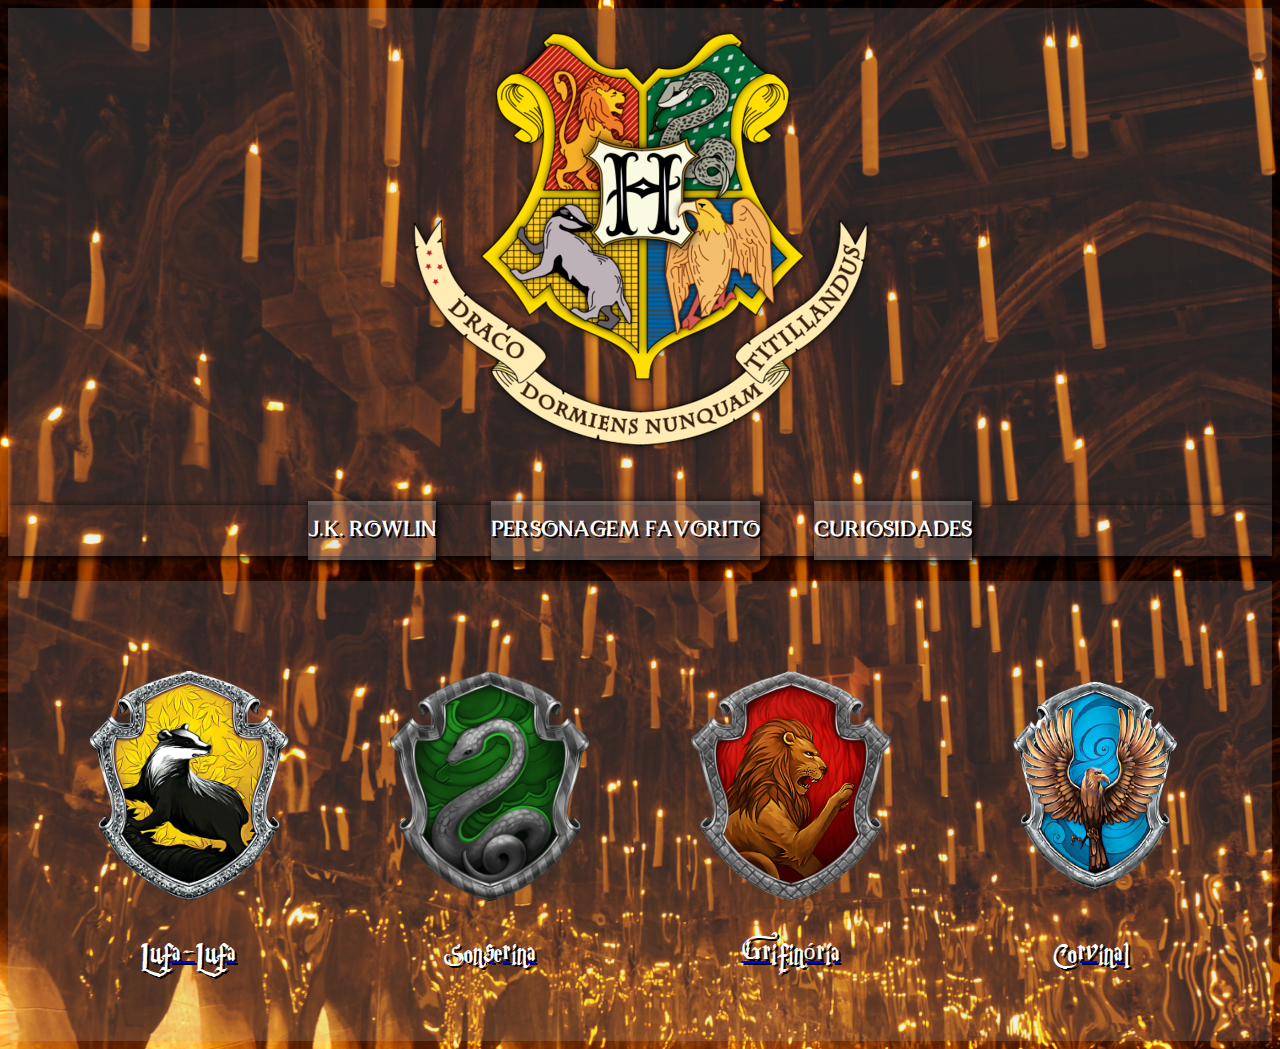
<file: Aula 3/index.html>
<!DOCTYPE html>
<html lang="en">
<head>
    <meta charset="UTF-8">
    <meta http-equiv="X-UA-Compatible" content="IE=edge">
    <meta name="viewport" content="width=device-width, initial-scale=1.0">
    <link rel="stylesheet" href="style.css">
    <title>Casas de Hogwarts</title>
    <link rel="shortcut icon" href="imagens/favicon.png" type="image/png">
</head>
<body>
    <div class="mae">
        <!--cabecalho-->
        <div class="header">
            <a href="#">
                <img id="logo" src="imagens/logo.png">
            </a>
        </div>
    </div>
    <nav class="menu">
        <a class="menu menu--option" href="jkrowlin.html">J.K. Rowlin</a>
        <a class="menu menu--option" href="personagemfavorito.html">Personagem Favorito</a>
        <a class="menu menu menu--option" href="curiosidades.html">curiosidades</a>
    </nav>

    <div class="mae" id="conteudo">
        <section class="casas">
            <div class="casas-conteudo">
                <a href="lufalufa.html">
                <img class="casa-logo" src="imagens/hufflepuff.png">
                <p class="casas-nome">Lufa-Lufa</p>
            </a>
            </div>
            <div class="casas-conteudo">
                <a href="sonserina.html">
                <img class="casa-logo" src="imagens/slytherin.png">
                <p class="casas-nome">Sonserina</p>
            </a>
            </div>
            <div class="casas-conteudo">
                <a href="grifinoria.html">
                <img class="casa-logo" src="imagens/gryffindor.png">
                <p class="casas-nome">Grifinória</p>
            </a>
            </div>
            <div class="casas-conteudo">
                <a href="corvinal.html">
                <img class="casa-logo" src="imagens/ravenclaw.png">
                <p class="casas-nome">Corvinal</p>
            </a>
            </div>
        </section>

    </div>
    </div>
</body>
</html>
</file>
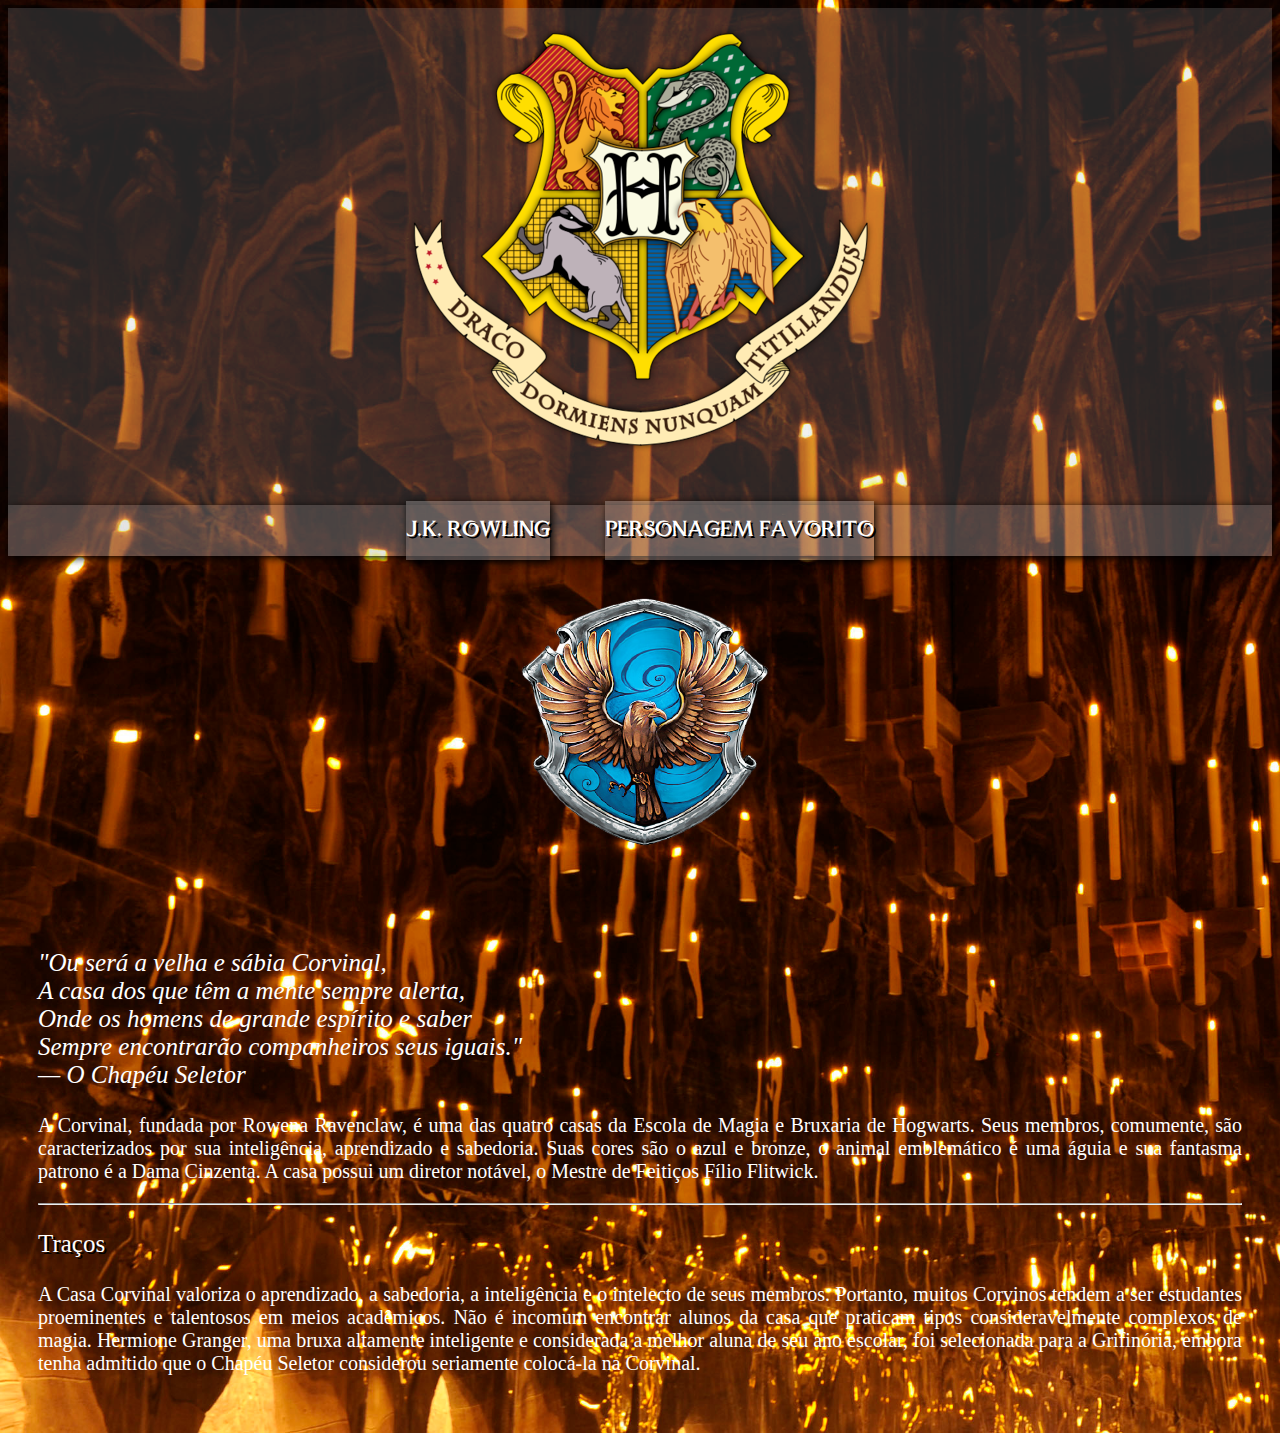
<file: Aula 3/corvinal.html>
<!DOCTYPE html>
<html lang="en">
    <head>
        <meta charset="UTF-8">
        <meta http-equiv="X-UA-Compatible" content="IE=edge">
        <meta name="viewport" content="width=device-width, initial-scale=1.0">
        <link rel="stylesheet" href="style.css">
        <title>Corvinal</title>
        <link rel="shortcut icon" href="imagens/favicon.png" type="image/png">
    
        <script>
            function showInput() {
    
                document.getElementById('out1').innerHTML = document.getElementById('txtNome').value;
    
                document.getElementById('out2').innerHTML = document.querySelector('input[name="casa"]:checked').value;
    
    
                var checked = [].reduce.call(document.forms[0].carac, function(current, item) {
    
                    if (item.checked) {
    
                        current.push(item.value);
    
                    }
    
                    return current;
    
                }, []);
    
                document.getElementById('out3').innerHTML = checked;
    
            }
    
        </script>
    </head>
    <body>
        <div class="mae">
            <div class="header">
                <a href="index.html"><img id="logo" src="imagens/logo.png"></a>
            </div>
            <nav class="menu">
                <a class="menu menu--option" href="jkrowling.html">J.K. Rowling</a>
                <a class="menu menu--option" href="personagemfavorito.html">Personagem Favorito</a>
               
            </nav>
        </div>
        
        <div class="casas-conteudo">
            <div class="emblema">
                <img src="imagens/ravenclaw.png">
            </div>
            <div class="conteudo-texto">
                <div class="frase-casa">
                <p>
                    "Ou será a velha e sábia Corvinal,</br>
                    A casa dos que têm a mente sempre alerta,</br>
                    Onde os homens de grande espírito e saber</br>
                    Sempre encontrarão companheiros seus iguais."</br>
                    — O Chapéu Seletor

                    
                </p>
            </div>
            <p>
                A Corvinal, fundada por Rowena Ravenclaw, é uma das quatro casas da Escola de Magia e Bruxaria de Hogwarts. 
                Seus membros, comumente, são caracterizados por sua inteligência, aprendizado e sabedoria. Suas cores são o azul e bronze, o animal emblemático é uma águia e sua fantasma patrono é a Dama Cinzenta. A casa possui um diretor notável, o Mestre de Feitiços Fílio Flitwick.

            </p>
            <hr>
            <p class="subtitulo">Traços</p>
            <p>
                A Casa Corvinal valoriza o aprendizado, a sabedoria, a inteligência e o intelecto de seus membros. Portanto, muitos Corvinos tendem a ser estudantes proeminentes e talentosos em meios acadêmicos. 
                Não é incomum encontrar alunos da casa que praticam tipos consideravelmente complexos de magia. Hermione Granger, uma bruxa altamente inteligente e considerada a melhor aluna de seu ano escolar, foi selecionada para a Grifinória, embora tenha admitido que o Chapéu Seletor considerou seriamente colocá-la na Corvinal.

            </p>
        </div>
    </body>
</html>
</file>
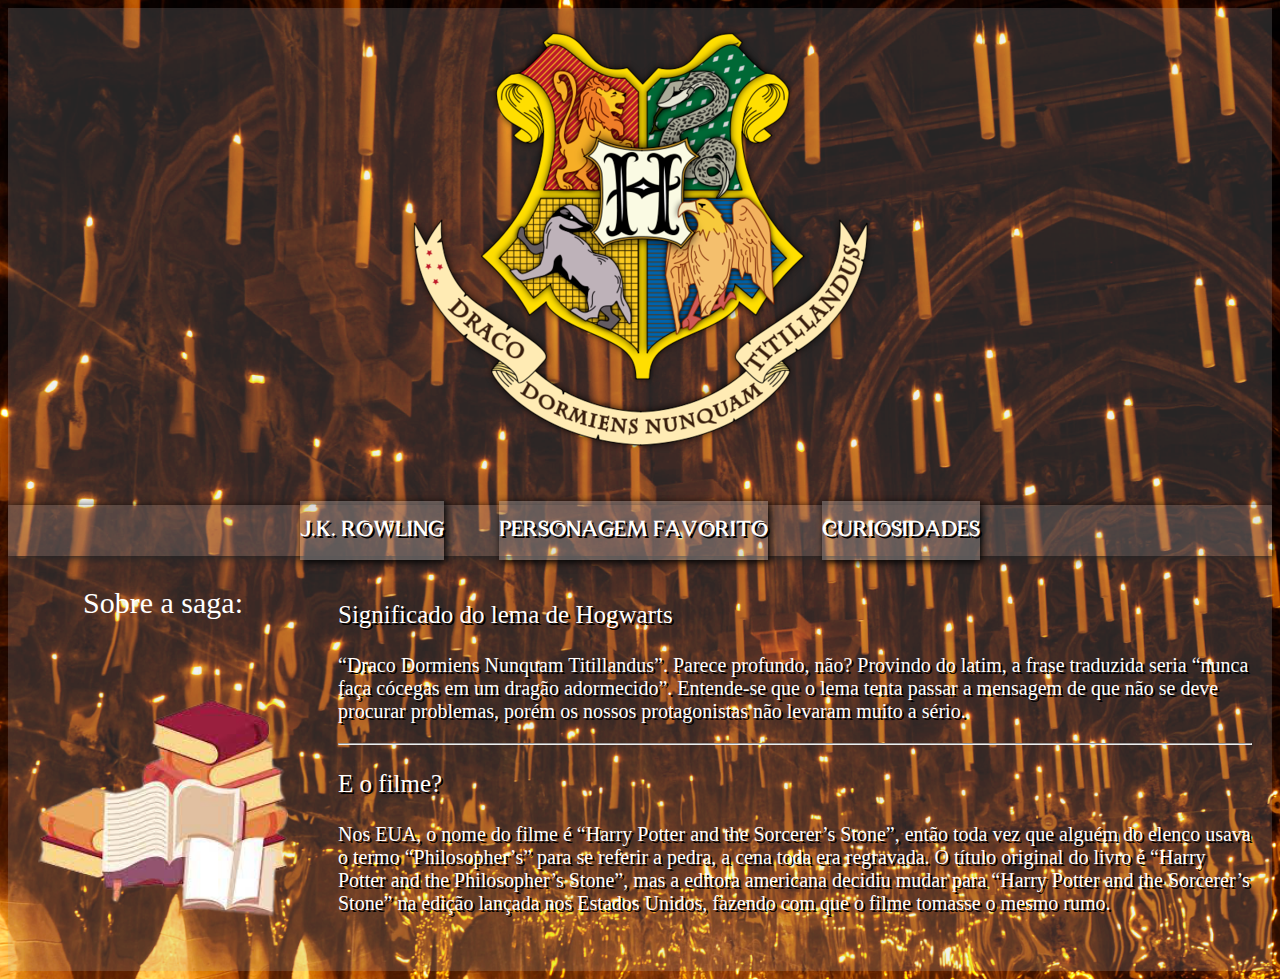
<file: Aula 3/curiosidades.html>
<!DOCTYPE html>
<html lang="en">
<head>
    <meta charset="UTF-8">
    <meta http-equiv="X-UA-Compatible" content="IE=edge">
    <meta name="viewport" content="width=device-width, initial-scale=1.0">
    <link rel="stylesheet" href="style.css">
    <title>curiosidades</title>
    <link rel="shortcut icon" href="imagens/favicon.png" type="image/png">

    <script>
        function showInput() {

            document.getElementById('out1').innerHTML = document.getElementById('txtNome').value;

            document.getElementById('out2').innerHTML = document.querySelector('input[name="casa"]:checked').value;


            var checked = [].reduce.call(document.forms[0].carac, function(current, item) {

                if (item.checked) {

                    current.push(item.value);

                }

                return current;

            }, []);

            document.getElementById('out3').innerHTML = checked;

        }

    </script>
</head>
<body>
    <div class="mae">
        <div class="header">
            <a href="index.html"><img id="logo" src="imagens/logo.png"></a>
        </div>
        <nav class="menu">
            <a class="menu menu--option" href="jkrowlin.html">J.K. Rowling</a>
            <a class="menu menu--option" href="personagemfavorito.html">Personagem Favorito</a>
            <a class="menu menu menu--option" href="curiosidades.html">curiosidades</a>
        </nav>
    </div>
    <div id="conteudo-jk">
        <div id="fotos">
            <p>Sobre a saga:</p>
            <img src="imagens/favicon-removebg-preview.png">
        </div>
        <div id="bio-jk">
            <p class="subtitulo">Significado do lema de Hogwarts</p>
            <p>
                “Draco Dormiens Nunquam Titillandus”. Parece profundo, não? Provindo do latim, a frase traduzida seria “nunca faça cócegas em um dragão adormecido”.
                 Entende-se que o lema tenta passar a mensagem de que não se deve procurar problemas, porém os nossos protagonistas não levaram muito a sério. 
            </p>
            <hr>
            <p>
                <p class="subtitulo">E o filme?</p>
                Nos EUA, o nome do filme é “Harry Potter and the Sorcerer’s Stone”, então toda vez que alguém do elenco usava o termo “Philosopher’s” para se referir a pedra, a cena toda era regravada.
                O título original do livro é “Harry Potter and the Philosopher’s Stone”, mas a editora americana decidiu mudar para “Harry Potter and the Sorcerer’s Stone” na edição lançada nos Estados Unidos, fazendo com que o filme tomasse o mesmo rumo. 
                
                
            </p>
        </div>
    </div>
</body>
</html>
</file>
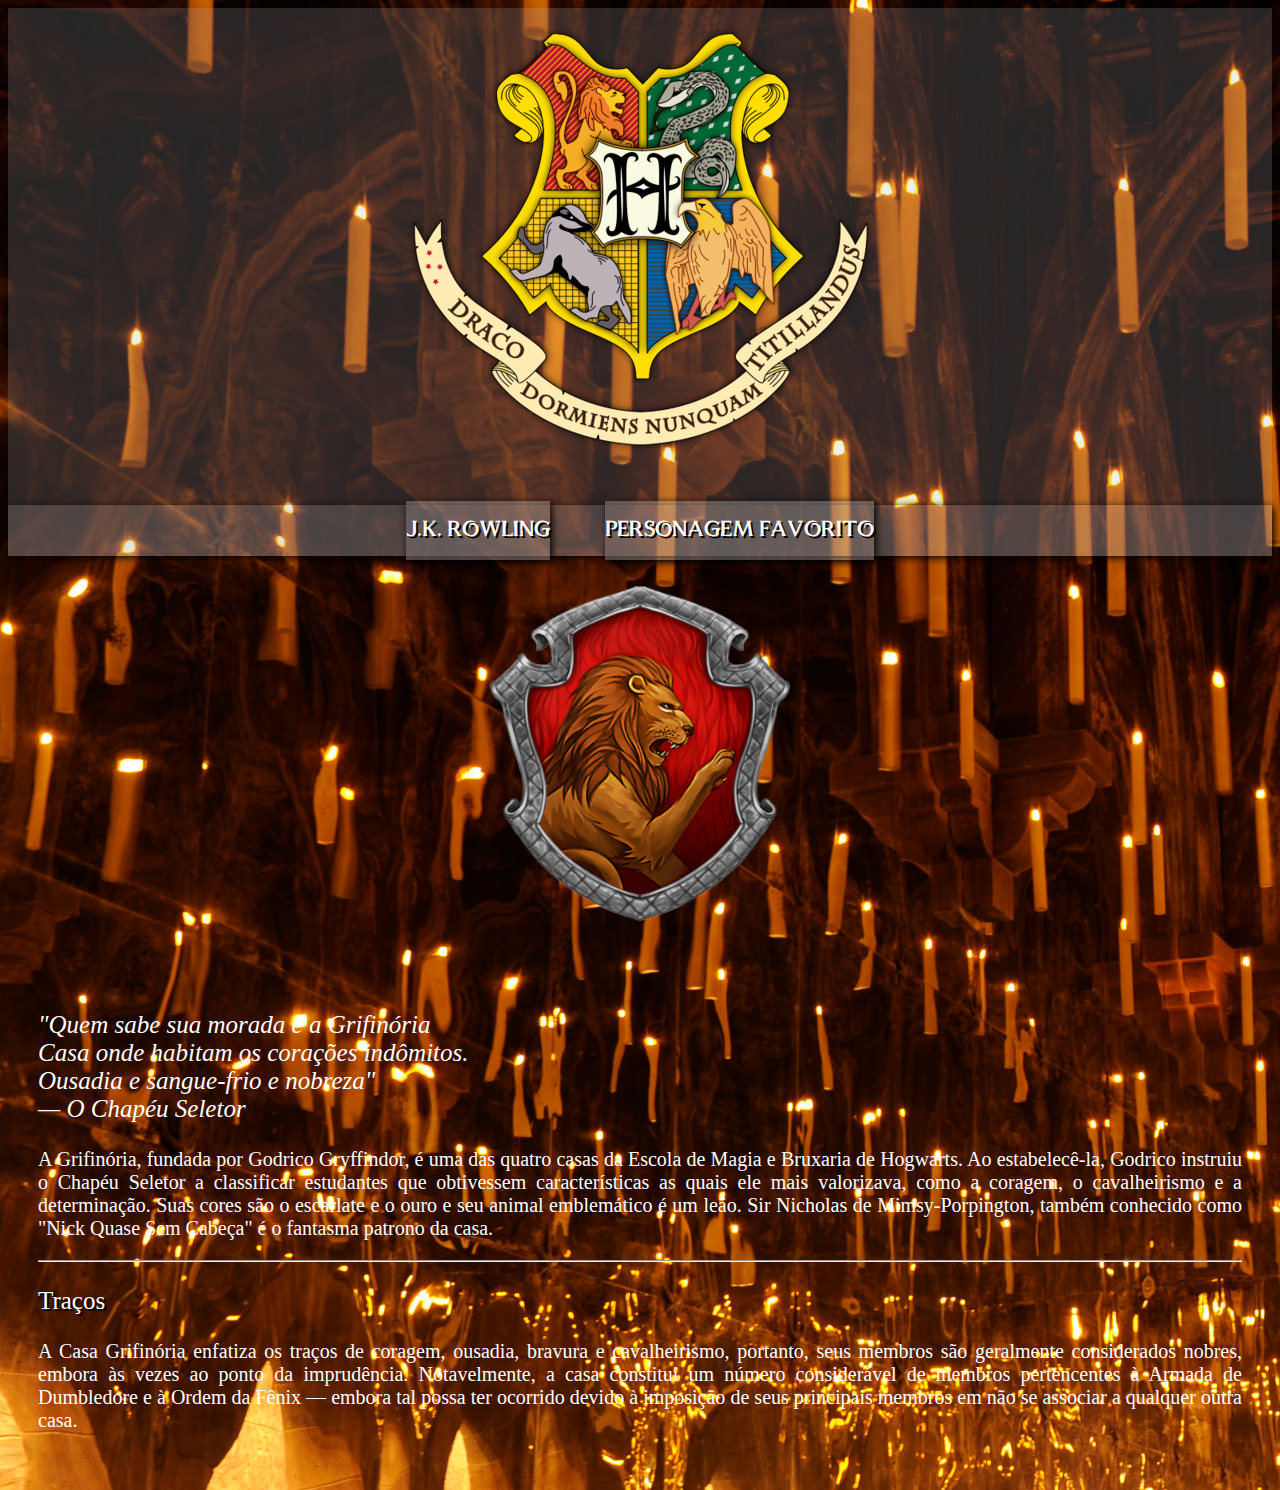
<file: Aula 3/grifinoria.html>
<!DOCTYPE html>
<html lang="en">
    <head>
        <meta charset="UTF-8">
        <meta http-equiv="X-UA-Compatible" content="IE=edge">
        <meta name="viewport" content="width=device-width, initial-scale=1.0">
        <link rel="stylesheet" href="style.css">
        <title>Grifinória</title>
        <link rel="shortcut icon" href="imagens/favicon.png" type="image/png">
    
        <script>
            function showInput() {
    
                document.getElementById('out1').innerHTML = document.getElementById('txtNome').value;
    
                document.getElementById('out2').innerHTML = document.querySelector('input[name="casa"]:checked').value;
    
    
                var checked = [].reduce.call(document.forms[0].carac, function(current, item) {
    
                    if (item.checked) {
    
                        current.push(item.value);
    
                    }
    
                    return current;
    
                }, []);
    
                document.getElementById('out3').innerHTML = checked;
    
            }
    
        </script>
    </head>
    <body>
        <div class="mae">
            <div class="header">
                <a href="index.html"><img id="logo" src="imagens/logo.png"></a>
            </div>
            <nav class="menu">
                <a class="menu menu--option" href="jkrowling.html">J.K. Rowling</a>
                <a class="menu menu--option" href="personagemfavorito.html">Personagem Favorito</a>
               
            </nav>
        </div>
        
        <div class="casas-conteudo">
            <div class="emblema">
                <img src="imagens/gryffindor.png">
            </div>
            <div class="conteudo-texto">
                <div class="frase-casa">
                <p>
                    "Quem sabe sua morada é a Grifinória</br>
                    Casa onde habitam os corações indômitos.</br>
                    Ousadia e sangue-frio e nobreza"</br>
                    — O Chapéu Seletor
                    
                </p>
            </div>
            <p>
                A Grifinória, fundada por Godrico Gryffindor, 
                é uma das quatro casas da Escola de Magia e Bruxaria de Hogwarts. 
                Ao estabelecê-la, Godrico instruiu o Chapéu Seletor a classificar estudantes que obtivessem características as quais ele mais valorizava, como a coragem, o cavalheirismo e a determinação. Suas cores são o escarlate e o ouro e seu animal emblemático é um leão. Sir Nicholas de Mimsy-Porpington, também conhecido como "Nick Quase Sem Cabeça" é o fantasma patrono da casa.

            </p>
            <hr>
            <p class="subtitulo">Traços</p>
            <p>
                A Casa Grifinória enfatiza os traços de coragem, ousadia, bravura e cavalheirismo, portanto, seus membros são geralmente considerados nobres, 
                embora às vezes ao ponto da imprudência. Notavelmente, a casa constitui um número considerável de membros pertencentes à Armada de Dumbledore e à Ordem da Fênix — embora tal possa ter ocorrido devido à imposição de seus principais membros 
                em não se associar a qualquer outra casa.
            </p>
        </div>
    </body>
</html>
</file>
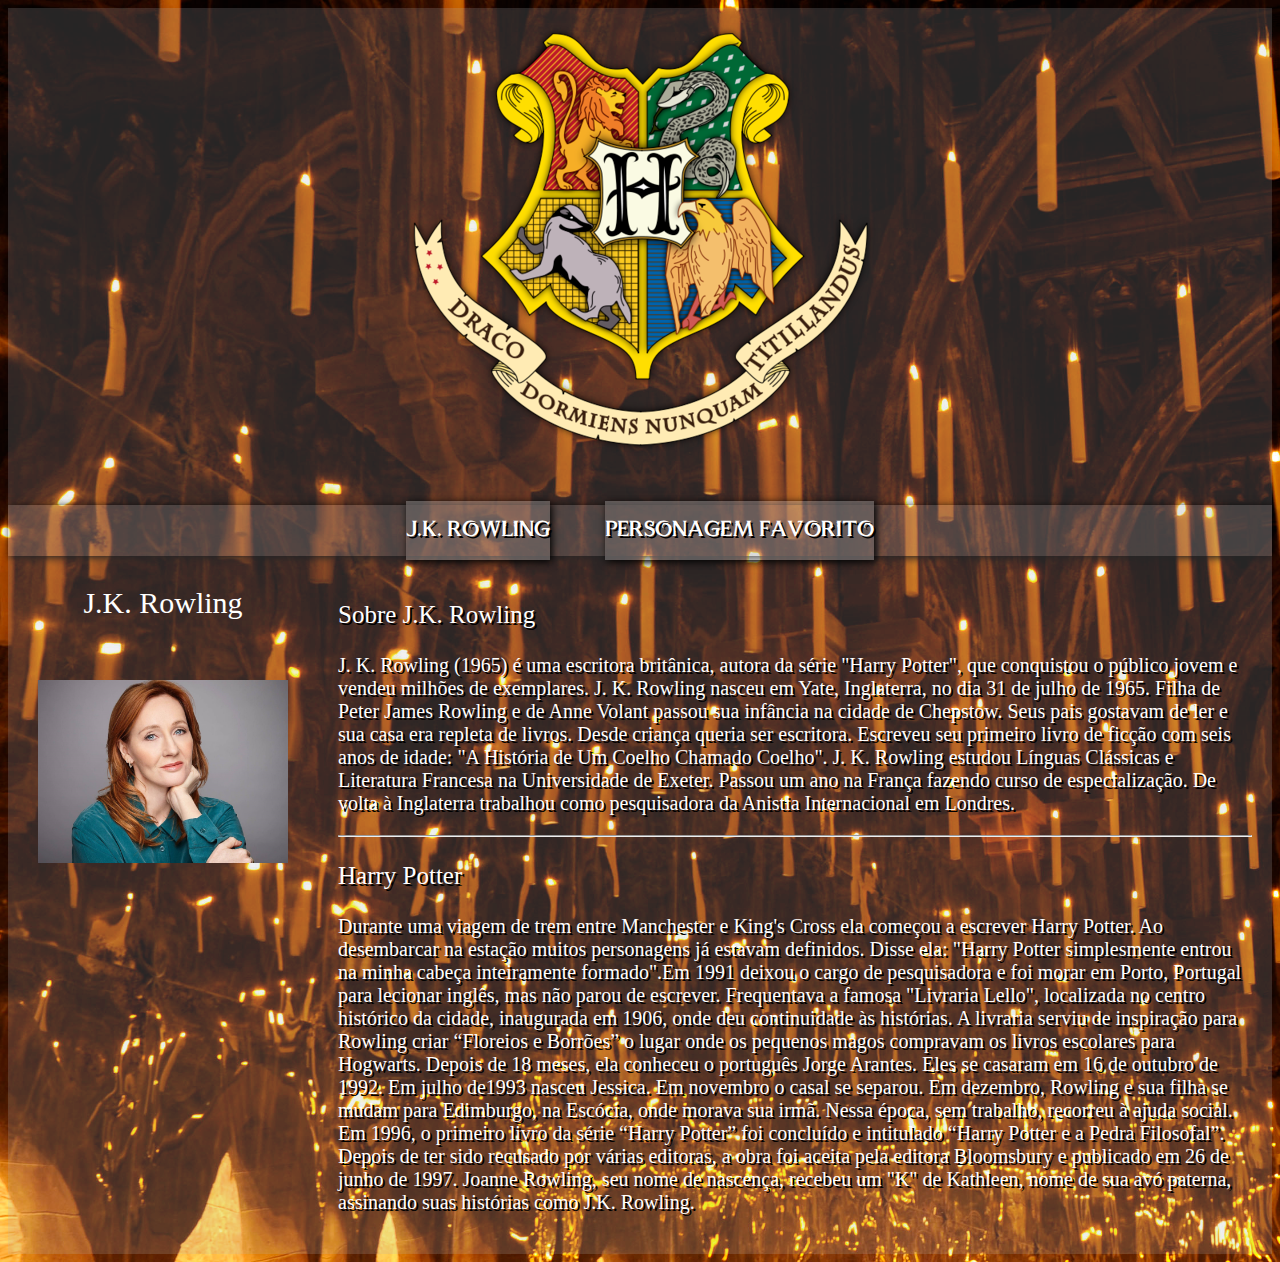
<file: Aula 3/jkrowlin.html>
<!DOCTYPE html>
<html lang="en">
<head>
    <meta charset="UTF-8">
    <meta http-equiv="X-UA-Compatible" content="IE=edge">
    <meta name="viewport" content="width=device-width, initial-scale=1.0">
    <link rel="stylesheet" href="style.css">
    <title>jkrowlin</title>
    <link rel="shortcut icon" href="imagens/favicon.png" type="image/png">

    <script>
        function showInput() {

            document.getElementById('out1').innerHTML = document.getElementById('txtNome').value;

            document.getElementById('out2').innerHTML = document.querySelector('input[name="casa"]:checked').value;


            var checked = [].reduce.call(document.forms[0].carac, function(current, item) {

                if (item.checked) {

                    current.push(item.value);

                }

                return current;

            }, []);

            document.getElementById('out3').innerHTML = checked;

        }

    </script>
</head>
<body>
    <div class="mae">
        <div class="header">
            <a href="index.html"><img id="logo" src="imagens/logo.png"></a>
        </div>
        <nav class="menu">
            <a class="menu menu--option" href="jkrowlin.html">J.K. Rowling</a>
            <a class="menu menu--option" href="personagemfavorito.html">Personagem Favorito</a>
        </nav>
    </div>
    <div id="conteudo-jk">
        <div id="fotos">
            <p>J.K. Rowling</p>
            <img src="imagens/jkrowling.jpeg">
        </div>
        <div id="bio-jk">
            <p class="subtitulo">Sobre J.K. Rowling</p>
            <p>
                J. K. Rowling (1965) é uma escritora britânica, autora da série "Harry Potter", que conquistou o público jovem e vendeu milhões de exemplares.
                J. K. Rowling nasceu em Yate, Inglaterra, no dia 31 de julho de 1965. Filha de Peter James Rowling e de Anne Volant passou sua infância na cidade de Chepstow.
                Seus pais gostavam de ler e sua casa era repleta de livros. Desde criança queria ser escritora. Escreveu seu primeiro livro de ficção com seis anos de idade: "A História de Um Coelho Chamado Coelho".
                J. K. Rowling estudou Línguas Clássicas e Literatura Francesa na Universidade de Exeter. Passou um ano na França fazendo curso de especialização.
                De volta à Inglaterra trabalhou como pesquisadora da Anistia Internacional em Londres.
            </p>
            <hr>
            <p>
                <p class="subtitulo">Harry Potter</p>
                Durante uma viagem de trem entre Manchester e King's Cross ela começou a escrever Harry Potter.
                Ao desembarcar na estação muitos personagens já estavam definidos. Disse ela:
                "Harry Potter simplesmente entrou na minha cabeça inteiramente formado".Em 1991 deixou o cargo de pesquisadora e foi morar em Porto, Portugal para lecionar inglês, mas não parou de escrever.
                Frequentava a famosa "Livraria Lello", localizada no centro histórico da cidade, inaugurada em 1906, onde deu continuidade às histórias.
                A livraria serviu de inspiração para Rowling criar “Floreios e Borrões” o lugar onde os pequenos magos compravam os livros escolares para Hogwarts.
                Depois de 18 meses, ela conheceu o português Jorge Arantes. Eles se casaram em 16 de outubro de 1992. Em julho de1993 nasceu Jessica. Em novembro o casal se separou.
                Em dezembro, Rowling e sua filha se mudam para Edimburgo, na Escócia, onde morava sua irmã. Nessa época, sem trabalho, recorreu à ajuda social.
                Em 1996, o primeiro livro da série “Harry Potter” foi concluído e intitulado “Harry Potter e a Pedra Filosofal”.
                Depois de ter sido recusado por várias editoras, a obra foi aceita pela editora Bloomsbury e publicado em 26 de junho de 1997.
                Joanne Rowling, seu nome de nascença, recebeu um "K" de Kathleen, nome de sua avó paterna, assinando suas histórias como J.K. Rowling.
            </p>
        </div>
    </div>
</body>
</html>
</file>
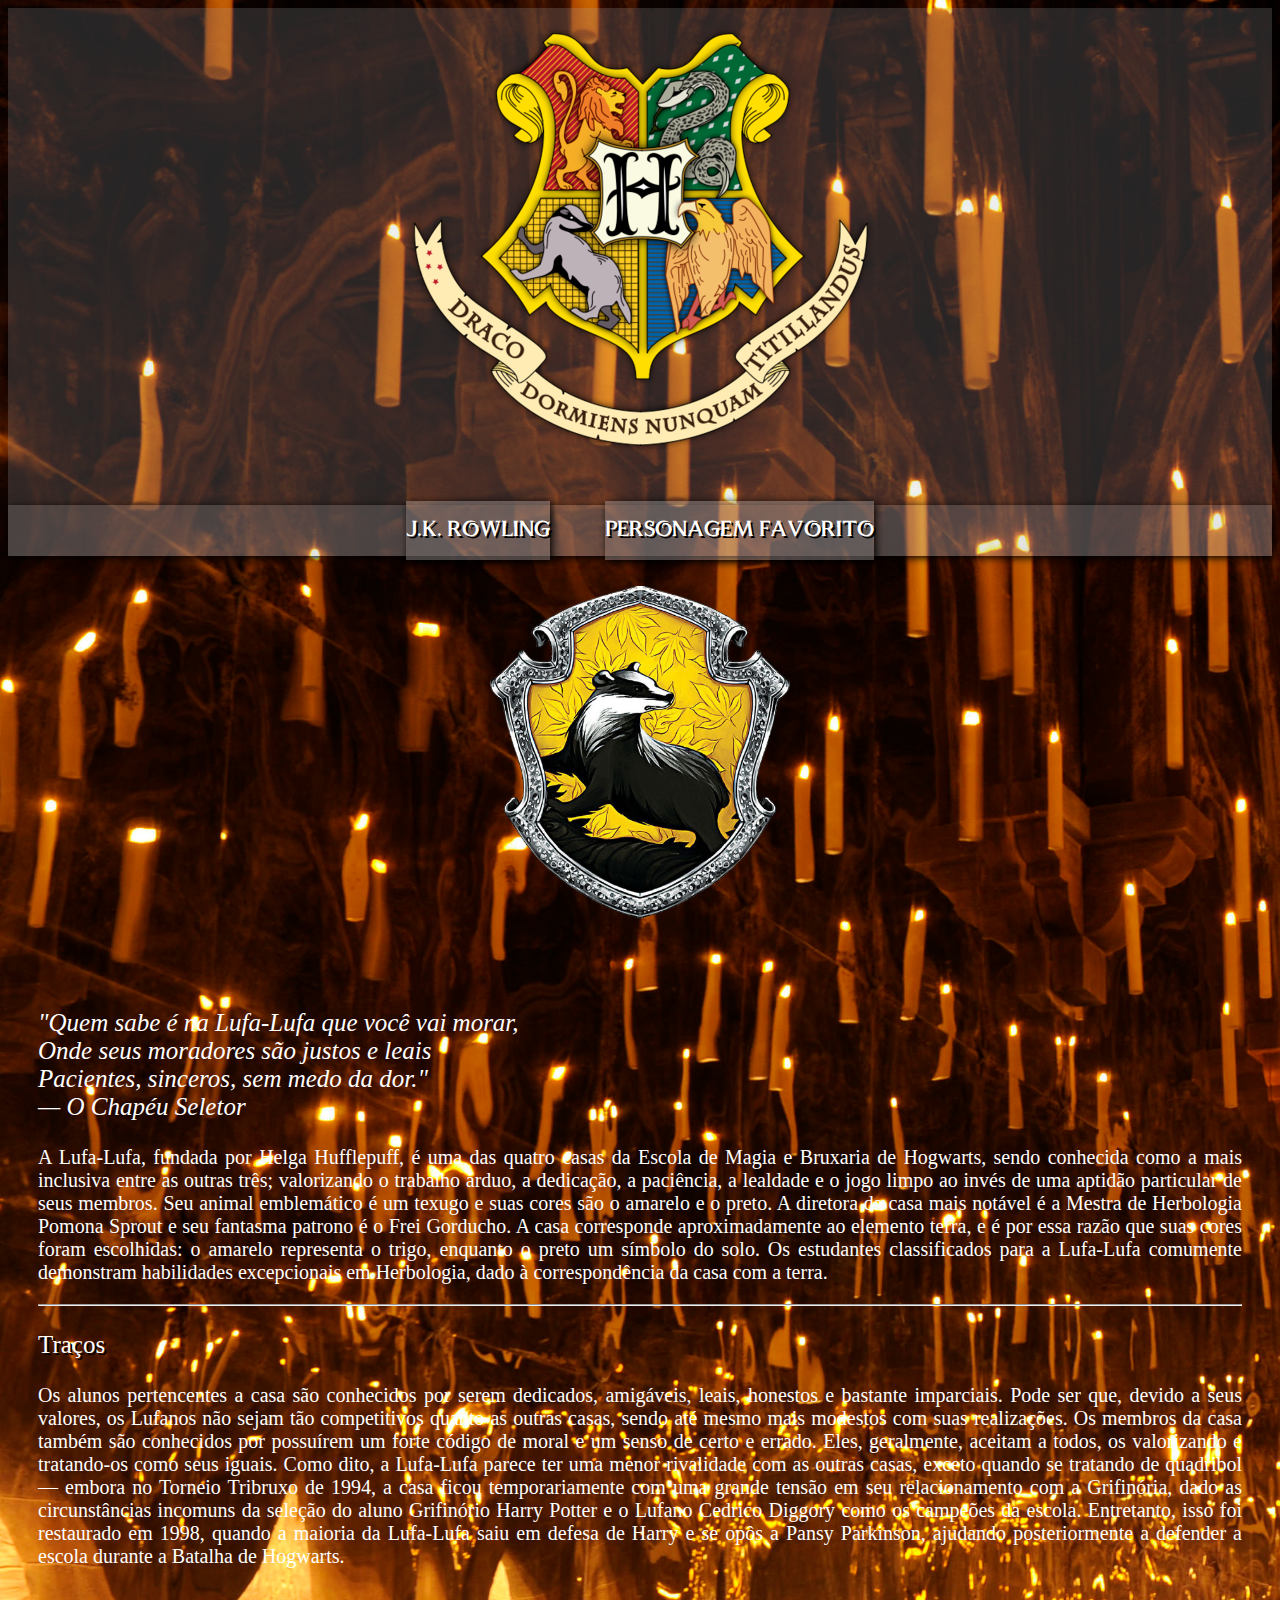
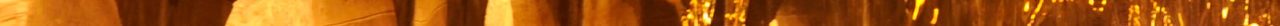
<file: Aula 3/lufalufa.html>
<!DOCTYPE html>
<html lang="en">
    <head>
        <meta charset="UTF-8">
        <meta http-equiv="X-UA-Compatible" content="IE=edge">
        <meta name="viewport" content="width=device-width, initial-scale=1.0">
        <link rel="stylesheet" href="style.css">
        <title>Lufa-Lufa</title>
        <link rel="shortcut icon" href="imagens/favicon.png" type="image/png">
    
        <script>
            function showInput() {
    
                document.getElementById('out1').innerHTML = document.getElementById('txtNome').value;
    
                document.getElementById('out2').innerHTML = document.querySelector('input[name="casa"]:checked').value;
    
    
                var checked = [].reduce.call(document.forms[0].carac, function(current, item) {
    
                    if (item.checked) {
    
                        current.push(item.value);
    
                    }
    
                    return current;
    
                }, []);
    
                document.getElementById('out3').innerHTML = checked;
    
            }
    
        </script>
    </head>
    <body>
        <div class="mae">
            <div class="header">
                <a href="index.html"><img id="logo" src="imagens/logo.png"></a>
            </div>
            <nav class="menu">
                <a class="menu menu--option" href="jkrowling.html">J.K. Rowling</a>
                <a class="menu menu--option" href="personagemfavorito.html">Personagem Favorito</a>
               
            </nav>
        </div>
        
        <div class="casas-conteudo">
            <div class="emblema">
                <img src="imagens/hufflepuff.png">
            </div>
            <div class="conteudo-texto">
                <div class="frase-casa">
                <p>
                    "Quem sabe é na Lufa-Lufa que você vai morar,<br/>
                    Onde seus moradores são justos e leais<br/>
                    Pacientes, sinceros, sem medo da dor."<br/>
                    — O Chapéu Seletor
                </p>
            </div>
            <p>
                A Lufa-Lufa, fundada por Helga Hufflepuff, é uma das quatro casas da Escola de Magia e Bruxaria de Hogwarts, sendo conhecida como a mais inclusiva entre as outras três; valorizando o trabalho árduo, a dedicação,
                a paciência, a lealdade e o jogo limpo ao invés de uma aptidão particular de seus membros. Seu animal emblemático é um texugo e suas cores são o amarelo e o preto. A diretora da casa mais notável é a Mestra de Herbologia Pomona Sprout e seu fantasma patrono é o Frei Gorducho.
                A casa corresponde aproximadamente ao elemento terra, e é por essa razão que suas cores foram escolhidas: o amarelo representa o trigo, enquanto o preto um símbolo do solo. Os estudantes classificados para a Lufa-Lufa comumente demonstram habilidades excepcionais em Herbologia, dado à correspondência da casa com a terra.
            </p>
            <hr>
            <p class="subtitulo">Traços</p>
            <p>
                Os alunos pertencentes a casa são conhecidos por serem dedicados, amigáveis, leais, honestos e bastante imparciais. Pode ser que, devido a seus valores, os Lufanos não sejam tão competitivos quanto as outras casas, sendo até mesmo mais modestos com suas realizações.
                Os membros da casa também são conhecidos por possuírem um forte código de moral e um senso de certo e errado. Eles, geralmente, aceitam a todos, os valorizando e tratando-os como seus iguais.
                Como dito, a Lufa-Lufa parece ter uma menor rivalidade com as outras casas, exceto quando se tratando de quadribol — embora no Torneio Tribruxo de 1994, a casa ficou temporariamente com uma grande tensão em seu relacionamento com a Grifinória, dado as circunstâncias incomuns da seleção do aluno Grifinório Harry Potter e o Lufano Cedrico Diggory como os campeões da escola.
                Entretanto, isso foi restaurado em 1998, quando a maioria da Lufa-Lufa saiu em defesa de Harry e se opôs a Pansy Parkinson, ajudando posteriormente a defender a escola durante a Batalha de Hogwarts.
            </p>
        </div>
    </body>
</html>
</file>
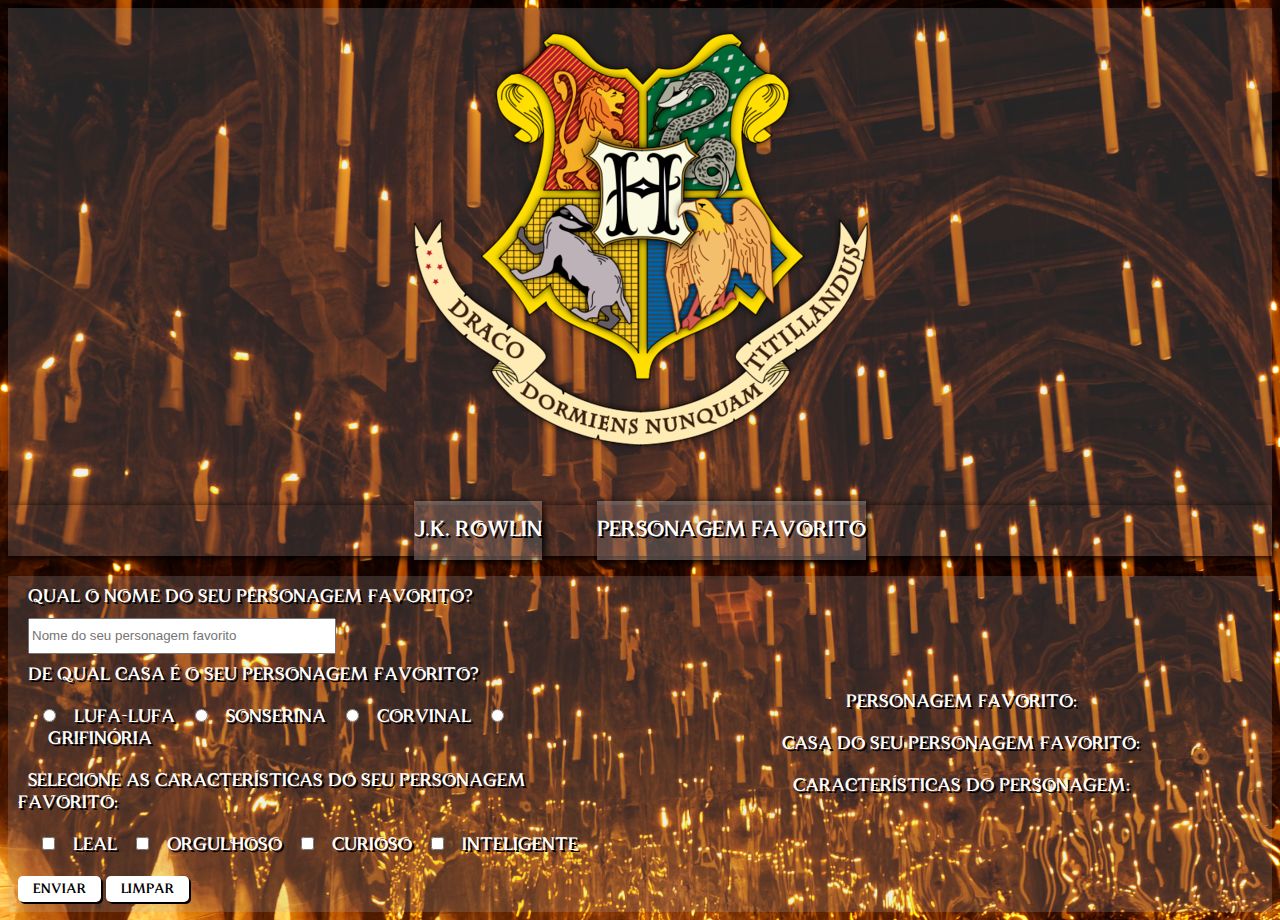
<file: Aula 3/personagemfavorito.html>
<!DOCTYPE html>
<html lang="en">
<head>
    <meta charset="UTF-8">
    <meta http-equiv="X-UA-Compatible" content="IE=edge">
    <meta name="viewport" content="width=device-width, initial-scale=1.0">
    <link rel="stylesheet" href="style.css">
    <title>Casas de Hogwarts</title>
    <link rel="shortcut icon" href="imagens/favicon.png" type="image/png">

    <script>
        function showInput() {

            document.getElementById('out1').innerHTML = document.getElementById('txtNome').value;

            document.getElementById('out2').innerHTML = document.querySelector('input[name="casa"]:checked').value;


            var checked = [].reduce.call(document.forms[0].carac, function(current, item) {

                if (item.checked) {

                    current.push(item.value);

                }

                return current;

            }, []);

            document.getElementById('out3').innerHTML = checked;

        }

    </script>
</head>
<body>
    <div class="mae">
        <!--cabecalho-->
        <div class="header">
            <a href="index.html">
                <img id="logo" src="imagens/logo.png">
            </a>
        </div>
    </div>
    <nav class="menu">
        <a class="menu menu--option" href="jkrowlin.html">J.K. Rowlin</a>
        <a class="menu menu--option" href="personagemfavorito.html">Personagem Favorito</a>
    </nav>
     </div>

     <div class="mae" id="pf-conteudo">
        <div class="form">
            <form>
                <label>Qual o nome do seu personagem favorito?</label>
                <div class="input-text">
                    <input type="text" name="nomepersonagem" id="txtNome" placeholder="Nome do seu personagem favorito">
                </div>
                <label>De qual casa é o seu personagem favorito?</label>
                <div class="input-opcoes">
                    <input type="radio" id="casa" name="casa" value="Lufa-Lufa">
                    <label for="casa1">Lufa-Lufa</label>

                    <input type="radio" id="casa" name="casa" value="Sonserina">
                    <label for="casa2">Sonserina</label>

                    <input type="radio" id="casa" name="casa" value="Corvinal">
                    <label for="casa3">Corvinal</label>

                    <input type="radio" id="casa" name="casa" value="Grifinória">
                    <label for="casa4">Grifinória</label>
                </div>
                <label>Selecione as Características do seu personagem favorito:</label>
                <div class="input-opcoes">
                    <input type="checkbox" id="check1" name="carac" value="Leal">
                    <label for="check1">Leal</label>

                    <input type="checkbox" id="check2" name="carac" value="Orgulhoso">
                    <label for="check1">Orgulhoso</label>

                    <input type="checkbox" id="check3" name="carac" value="Curioso">
                    <label for="check1">Curioso</label>

                    <input type="checkbox" id="check4" name="carac" value="Inteligente">
                    <label for="check1">Inteligente</label>
                </div>
                <input type="button" class="botao" value="Enviar" onclick="showInput();">
                <input type="reset" class="botao" value="Limpar">
            </form>
        </div>
        <div class="output">
            <p>Personagem Favorito:</p>
            <p id="out1"></p>
            <p>Casa do seu personagem favorito:</p>
            <p id="out2"></p>
            <p>Características do personagem:</p>
            <p id="out3"></p>
        </div>
     </div>
</body>
</html>
</file>
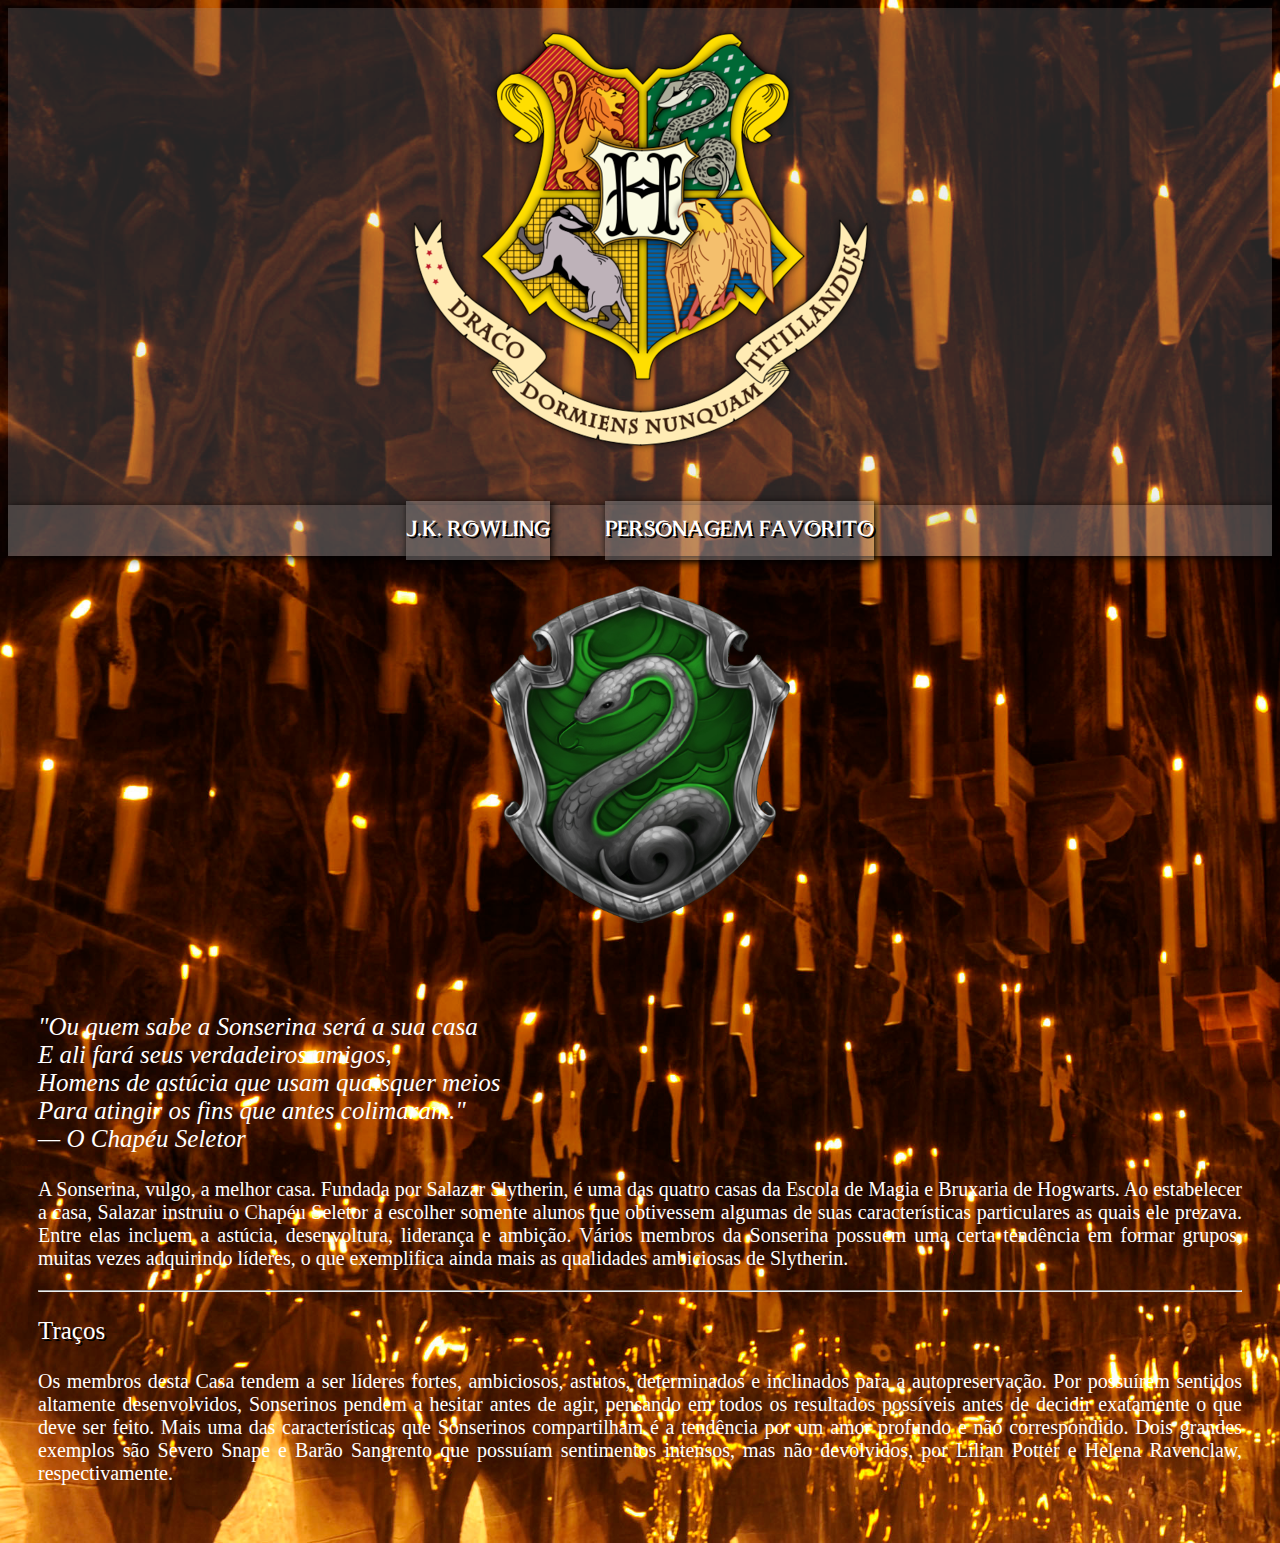
<file: Aula 3/sonserina.html>
<!DOCTYPE html>
<html lang="en">
    <head>
        <meta charset="UTF-8">
        <meta http-equiv="X-UA-Compatible" content="IE=edge">
        <meta name="viewport" content="width=device-width, initial-scale=1.0">
        <link rel="stylesheet" href="style.css">
        <title>Sonserina</title>
        <link rel="shortcut icon" href="imagens/favicon.png" type="image/png">
    
</head>
<body>
    <div class="mae">
        <div class="header">
            <a href="index.html"><img id="logo" src="imagens/logo.png"></a>
        </div>
        <nav class="menu">
            <a class="menu menu--option" href="jkrowling.html">J.K. Rowling</a>
            <a class="menu menu--option" href="personagemfavorito.html">Personagem Favorito</a>
           
        </nav>
    </div>

    <div class="casas-conteudo">
        <div class="emblema">
            <img src="imagens/slytherin.png">
        </div>
        <div class="conteudo-texto">
            <div class="frase-casa">
            <p>
                "Ou quem sabe a Sonserina será a sua casa<br/>
                E ali fará seus verdadeiros amigos,<br/>
                Homens de astúcia que usam quaisquer meios<br/>
                Para atingir os fins que antes colimaram."<br/>
                — O Chapéu Seletor

            </p>
        </div>
        <p>
            A Sonserina, vulgo, a melhor casa. Fundada por Salazar Slytherin, 
            é uma das quatro casas da Escola de Magia e Bruxaria de Hogwarts. 
            Ao estabelecer a casa, Salazar instruiu o Chapéu Seletor 
            a escolher somente alunos que obtivessem algumas 
            de suas características particulares as quais ele prezava. 
            Entre elas incluem a astúcia, desenvoltura, liderança e ambição. 
            Vários membros da Sonserina possuem uma certa tendência em formar grupos, muitas vezes adquirindo líderes, o que exemplifica ainda mais as qualidades ambiciosas de Slytherin.

        </p>
        <hr>
        <p class="subtitulo">Traços</p>
        <p>
            Os membros desta Casa tendem a ser líderes fortes, 
            ambiciosos, astutos, determinados e inclinados 
            para a autopreservação. Por possuírem sentidos altamente desenvolvidos, Sonserinos pendem a hesitar antes de agir, pensando em todos os resultados possíveis antes de decidir exatamente o que deve ser feito.
            Mais uma das características que Sonserinos compartilham é a tendência por um amor profundo e não correspondido. Dois grandes exemplos são Severo Snape e Barão Sangrento que possuíam sentimentos intensos, mas não devolvidos, por Lílian Potter e Helena Ravenclaw, respectivamente. 
        </p>
    </div>
</body>
</html>
</file>
<file: Aula 3/style.css>
@font-face{
    font-family: 'Harry';
    src: url(fonts/WizardWorldSimplified-Kxr7.ttf);
}

@font-face{
    font-family: 'Casas';
    src: url(fonts/parry-hotter.regular.ttf);
}

@media (max-width: 400px) {
    .menu{
        display: flex;
        flex-direction: column;
    }

    .casas{
        display: flex;
        flex-direction: column;
        margin-top: 2%;
        align-content: space-between;
        padding-top: 3%;
    }
}

body{
    background-image: url("imagens/background2.jpeg");
    background-size: cover;
    max-height: 100%;
    font-size: 20px;
}

.mae {
    background-color: rgba(187, 187, 187, 0.199);
}

img{
    width: 100%;
}

.header{
    display: flex;
    justify-content: center;
    padding: 0.5%;
}

.menu{
    padding: 1%;
    text-align: center;
    box-shadow: 2px 2px 8px black;
    background-color: rgba(190, 186, 186, 0.199);
    font-family: "Harry";
    text-decoration: none;
    color: white;
    font-size: 20px;
}

.menu--option{
    transition: 0.3s ease;
    border-top: 4px solid rgba(187, 187, 187, 0.199);
    border-bottom: 4px solid rgba(187, 187, 187, 0.199);
    padding: 1% 0;
    margin: 0px 2%;
    text-shadow: 2px 2px black;
    font-size: 1.2em;
}

.menu--option:hover{
    border-top: 4px solid white;
    border-bottom: 4px solid white;
    padding: 0.4% 0;
    background-color: rgb(14, 94, 7);
}

#conteudo{
    margin-top: 2%;
    padding: 30px;
}

.casas {
    display: flex;
    margin-top: 2%;
    align-content: space-between;
    padding-top: 3%;
}

.casas-logo{
    height: 200px;
    max-width: 200px;

}

.casas img {
    width: 200px;
    height: 230px;
}

.casas-conteudo{
    margin: auto;
    text-align: center;
}

.casas-nome{
    font-family: "Casas";
    color: white;
    font-size: 1.2em;
    text-shadow: 2px 2px black;
}

/*Estilo da Pagina formulario */

#pf-conteudo{
    display: flex;
    color: white;
    font-family: "Harry";
    margin-top: 20px;
}

.form{
    text-shadow: 2px 2px black;
    padding: 10px;
    width: 100%;
    
}

.form input[type="text"] {
    line-height: 30px;
    width: 300px;
    margin: 10px;
  
}

.form label{
    margin: 10px;
}

.input-opcoes{
    vertical-align: middle;
    margin: 10px;
    padding: 10px;
}

.botao{
    padding: 5px 15px;
    background-color: white;
    border: none;
    cursor: pointer;
    border-radius: 5px;
    font-size: 15px;
    font-family: "Harry";
    box-shadow: 2px 2px black;
}

.output{
    align-self: center;
    text-align: center;
    align-items: center;
    width: 100%;
    text-shadow: 2px 2px black;
}

.input-text{
    display: flex;
    flex-flow: column wrap;
    justify-content: flex-start;
}

#conteudo-jk {
    background-color: rgba(187, 187, 187, 0.199);
    display: flex;
}

#fotos img{
    width: 250px;
    padding: 30px;
}

#fotos p {
    font-family: 'Houses';
    font-size: 30px;
    color: white;
    text-align: center;
}

.subtitulo {
    font-family: 'WizardWorld';
    color: white;
    font-size: 25px;
    text-shadow: 2px 2px black;
}

#bio-jk {
    font-size: 20px;
    color: white;
    text-shadow: 2px 2px black;
    text-justify: inter-word;
    padding: 20px;
}

.emblema img {
    max-width: 300px;
    padding: 30px;
}

.conteudo-texto {
    padding: 30px;
    font-size: 20px;
    text-align: justify;
    color: white;
}

.frase-casa{
    align-self: center;
    width: 100%;
    font-size: 25px;
    color: white;
    font-style: italic;
}
</file>
